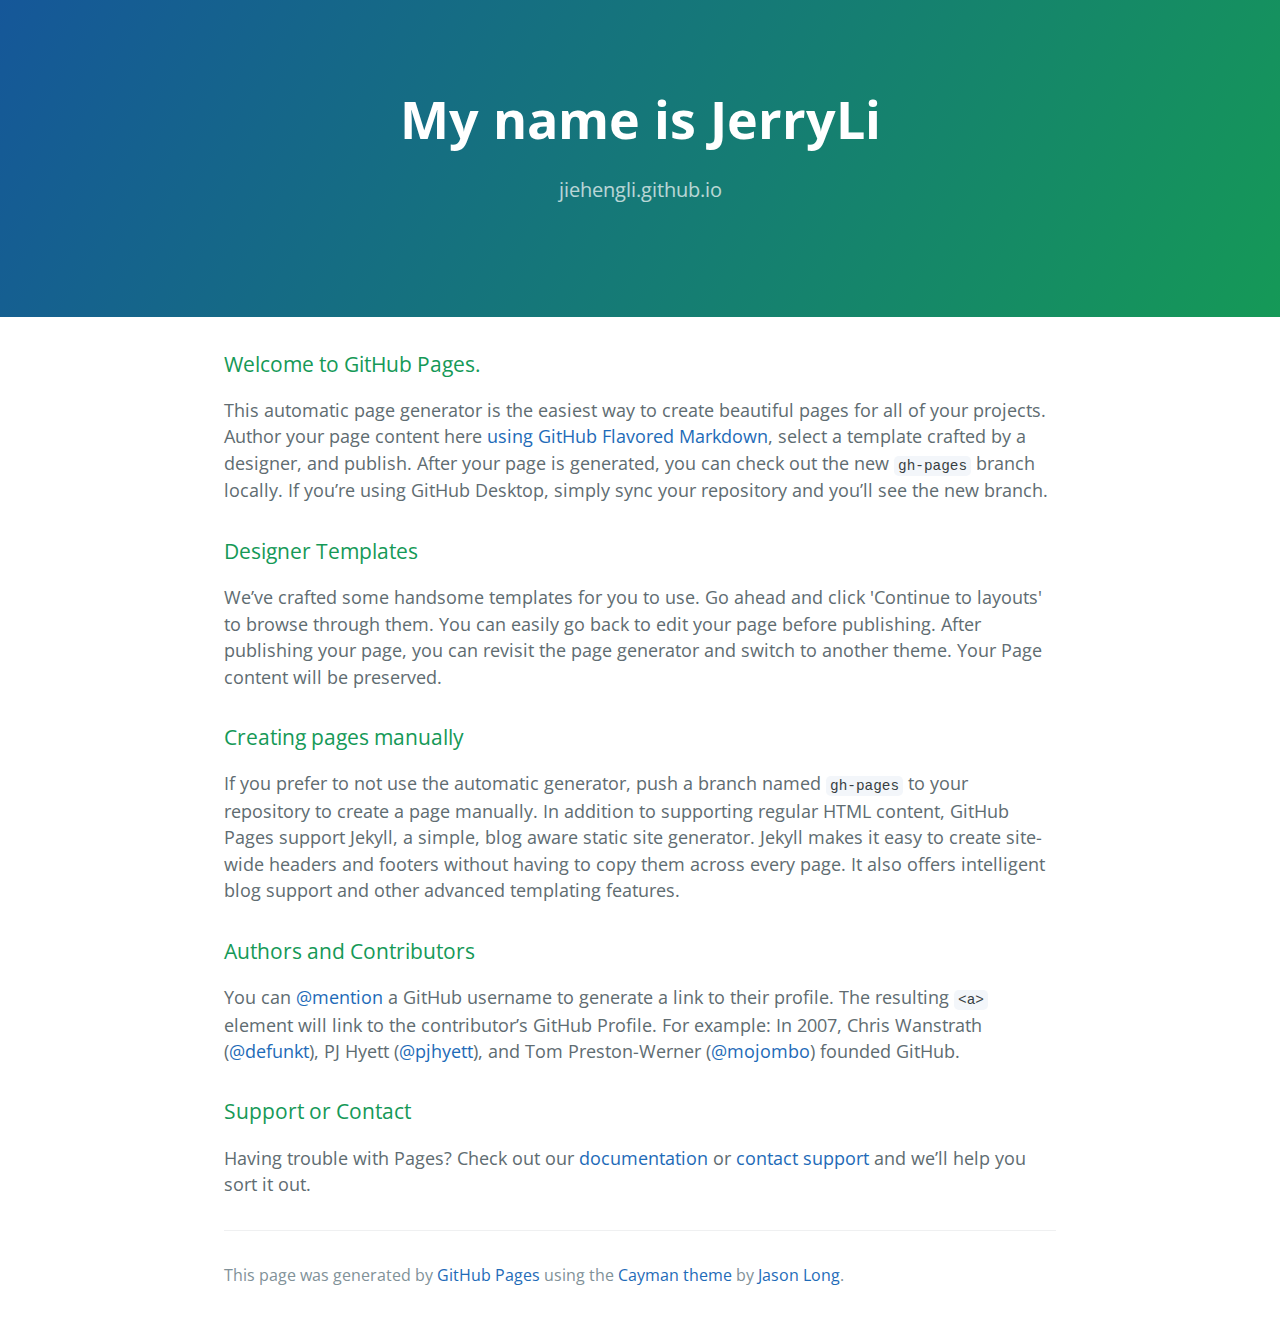
<file: index1.html>
<!DOCTYPE html>
<html lang="en-us">
  <head>
    <meta charset="UTF-8">
    <title>Jiehengli.GitHub.io by jiehengli</title>
    <meta name="viewport" content="width=device-width, initial-scale=1">
    <link rel="stylesheet" type="text/css" href="stylesheets/normalize.css" media="screen">
    <link href='https://fonts.googleapis.com/css?family=Open+Sans:400,700' rel='stylesheet' type='text/css'>
    <link rel="stylesheet" type="text/css" href="stylesheets/stylesheet.css" media="screen">
    <link rel="stylesheet" type="text/css" href="stylesheets/github-light.css" media="screen">
  </head>
  <body>
    <section class="page-header">
      <h1 class="project-name">My name is JerryLi</h1>
      <h2 class="project-tagline">jiehengli.github.io</h2>
    </section>

    <section class="main-content">
      <h3>
<a id="welcome-to-github-pages" class="anchor" href="#welcome-to-github-pages" aria-hidden="true"><span aria-hidden="true" class="octicon octicon-link"></span></a>Welcome to GitHub Pages.</h3>

<p>This automatic page generator is the easiest way to create beautiful pages for all of your projects. Author your page content here <a href="https://guides.github.com/features/mastering-markdown/">using GitHub Flavored Markdown</a>, select a template crafted by a designer, and publish. After your page is generated, you can check out the new <code>gh-pages</code> branch locally. If you’re using GitHub Desktop, simply sync your repository and you’ll see the new branch.</p>

<h3>
<a id="designer-templates" class="anchor" href="#designer-templates" aria-hidden="true"><span aria-hidden="true" class="octicon octicon-link"></span></a>Designer Templates</h3>

<p>We’ve crafted some handsome templates for you to use. Go ahead and click 'Continue to layouts' to browse through them. You can easily go back to edit your page before publishing. After publishing your page, you can revisit the page generator and switch to another theme. Your Page content will be preserved.</p>

<h3>
<a id="creating-pages-manually" class="anchor" href="#creating-pages-manually" aria-hidden="true"><span aria-hidden="true" class="octicon octicon-link"></span></a>Creating pages manually</h3>

<p>If you prefer to not use the automatic generator, push a branch named <code>gh-pages</code> to your repository to create a page manually. In addition to supporting regular HTML content, GitHub Pages support Jekyll, a simple, blog aware static site generator. Jekyll makes it easy to create site-wide headers and footers without having to copy them across every page. It also offers intelligent blog support and other advanced templating features.</p>

<h3>
<a id="authors-and-contributors" class="anchor" href="#authors-and-contributors" aria-hidden="true"><span aria-hidden="true" class="octicon octicon-link"></span></a>Authors and Contributors</h3>

<p>You can <a href="https://help.github.com/articles/basic-writing-and-formatting-syntax/#mentioning-users-and-teams" class="user-mention">@mention</a> a GitHub username to generate a link to their profile. The resulting <code>&lt;a&gt;</code> element will link to the contributor’s GitHub Profile. For example: In 2007, Chris Wanstrath (<a href="https://github.com/defunkt" class="user-mention">@defunkt</a>), PJ Hyett (<a href="https://github.com/pjhyett" class="user-mention">@pjhyett</a>), and Tom Preston-Werner (<a href="https://github.com/mojombo" class="user-mention">@mojombo</a>) founded GitHub.</p>

<h3>
<a id="support-or-contact" class="anchor" href="#support-or-contact" aria-hidden="true"><span aria-hidden="true" class="octicon octicon-link"></span></a>Support or Contact</h3>

<p>Having trouble with Pages? Check out our <a href="https://help.github.com/pages">documentation</a> or <a href="https://github.com/contact">contact support</a> and we’ll help you sort it out.</p>

      <footer class="site-footer">

        <span class="site-footer-credits">This page was generated by <a href="https://pages.github.com">GitHub Pages</a> using the <a href="https://github.com/jasonlong/cayman-theme">Cayman theme</a> by <a href="https://twitter.com/jasonlong">Jason Long</a>.</span>
      </footer>

    </section>

  
  </body>
</html>
</file>
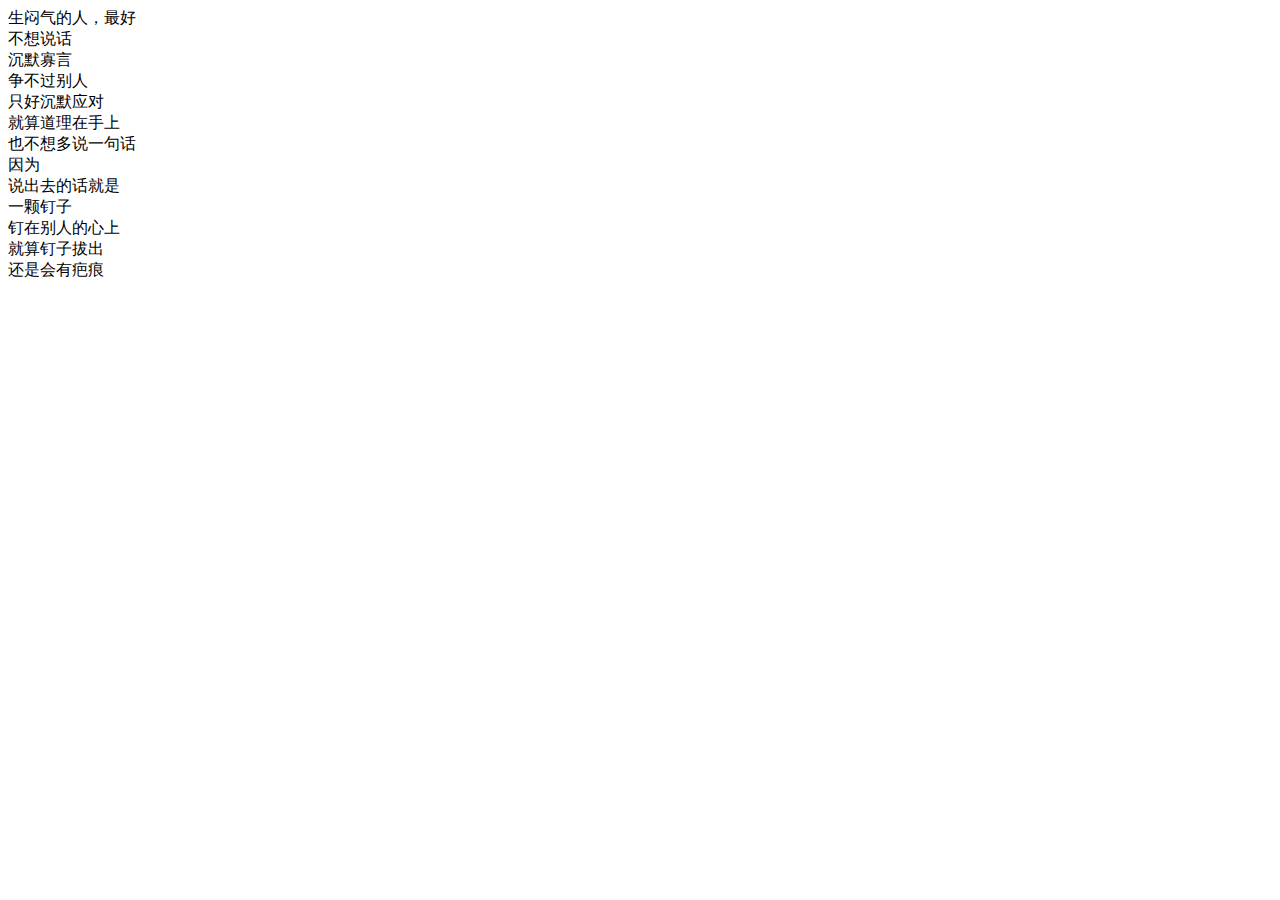
<file: easyLife/beSilence.html>
<!doctype html>
<html lang="en">
<head>
    <meta charset="UTF-8">
    <title>BeSilence</title>
</head>
<body>
生闷气的人，最好<br/>
不想说话<br/>
沉默寡言<br/>
争不过别人<br/>
只好沉默应对<br/>
就算道理在手上<br/>
也不想多说一句话<br/>
因为<br/>
说出去的话就是<br/>
一颗钉子<br/>
钉在别人的心上<br/>
就算钉子拔出<br/>
还是会有疤痕<br/>
</body>
</html>
</file>
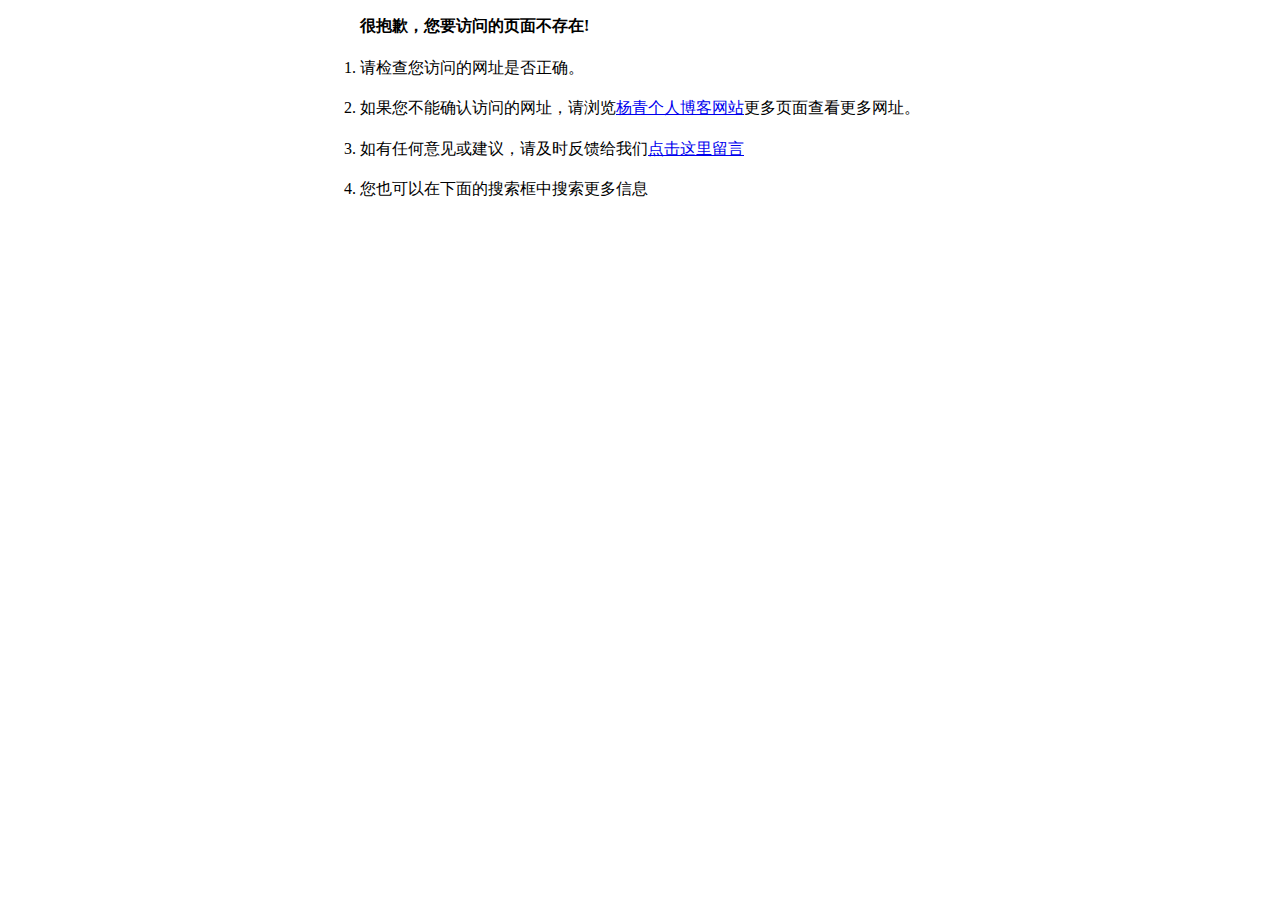
<file: files/nf.htm>
﻿<!doctype html>
<html>
<head>
<meta charset="gb2312">
<title>404</title>
<meta name="keywords" content="杨青个人博客网站,杨青个人网站，杨青博客,个人博客,个人网站" />
<meta name="description" content="杨青个人原创博客，提供个人博客，个人网站源码分享，喜欢的朋友可以直接下载。如果需要整站asp代码，请到留言版留下你的邮箱..." />
<!--[if lt IE 9]>
<script src="js/modernizr.js"></script>
<![endif]-->
<style>
ul{width:600px;margin:auto}
ul li{ list-style-type: decimal; line-height:1.9; margin:0 0 10px 0}
</style>
</head>
<body>
<script type="text/javascript" src="http://www.qq.com/404/search_children.js?edition=small" charset="utf-8"></script>
<ul>
  <p><strong>很抱歉，您要访问的页面不存在!</strong></p>
  <li>请检查您访问的网址是否正确。</li>
  <li>如果您不能确认访问的网址，请浏览<a href="http://www.yangqq.com">杨青个人博客网站</a>更多页面查看更多网址。</li>
  <li>如有任何意见或建议，请及时反馈给我们<a href="/e/tool/gbook/?bid=1">点击这里留言</a></li>
  <li>您也可以在下面的搜索框中搜索更多信息</li>
     <script>
  (function() {
    var cx = '014611787770111005237:y0o6ob8futa';
    var gcse = document.createElement('script');
    gcse.type = 'text/javascript';
    gcse.async = true;
    gcse.src = (document.location.protocol == 'https:' ? 'https:' : 'http:') +
        '//www.google.com/cse/cse.js?cx=' + cx;
    var s = document.getElementsByTagName('script')[0];
    s.parentNode.insertBefore(gcse, s);
  })();
</script>
<gcse:search></gcse:search>
</ul>
</body>
</html>
</file>
<file: stylesheets/stylesheet.css>
* {
  box-sizing: border-box; }

body {
  padding: 0;
  margin: 0;
  font-family: "Open Sans", "Helvetica Neue", Helvetica, Arial, sans-serif;
  font-size: 16px;
  line-height: 1.5;
  color: #606c71; }

a {
  color: #1e6bb8;
  text-decoration: none; }
  a:hover {
    text-decoration: underline; }

.btn {
  display: inline-block;
  margin-bottom: 1rem;
  color: rgba(255, 255, 255, 0.7);
  background-color: rgba(255, 255, 255, 0.08);
  border-color: rgba(255, 255, 255, 0.2);
  border-style: solid;
  border-width: 1px;
  border-radius: 0.3rem;
  transition: color 0.2s, background-color 0.2s, border-color 0.2s; }
  .btn + .btn {
    margin-left: 1rem; }

.btn:hover {
  color: rgba(255, 255, 255, 0.8);
  text-decoration: none;
  background-color: rgba(255, 255, 255, 0.2);
  border-color: rgba(255, 255, 255, 0.3); }

@media screen and (min-width: 64em) {
  .btn {
    padding: 0.75rem 1rem; } }

@media screen and (min-width: 42em) and (max-width: 64em) {
  .btn {
    padding: 0.6rem 0.9rem;
    font-size: 0.9rem; } }

@media screen and (max-width: 42em) {
  .btn {
    display: block;
    width: 100%;
    padding: 0.75rem;
    font-size: 0.9rem; }
    .btn + .btn {
      margin-top: 1rem;
      margin-left: 0; } }

.page-header {
  color: #fff;
  text-align: center;
  background-color: #159957;
  background-image: linear-gradient(120deg, #155799, #159957); }

@media screen and (min-width: 64em) {
  .page-header {
    padding: 5rem 6rem; } }

@media screen and (min-width: 42em) and (max-width: 64em) {
  .page-header {
    padding: 3rem 4rem; } }

@media screen and (max-width: 42em) {
  .page-header {
    padding: 2rem 1rem; } }

.project-name {
  margin-top: 0;
  margin-bottom: 0.1rem; }

@media screen and (min-width: 64em) {
  .project-name {
    font-size: 3.25rem; } }

@media screen and (min-width: 42em) and (max-width: 64em) {
  .project-name {
    font-size: 2.25rem; } }

@media screen and (max-width: 42em) {
  .project-name {
    font-size: 1.75rem; } }

.project-tagline {
  margin-bottom: 2rem;
  font-weight: normal;
  opacity: 0.7; }

@media screen and (min-width: 64em) {
  .project-tagline {
    font-size: 1.25rem; } }

@media screen and (min-width: 42em) and (max-width: 64em) {
  .project-tagline {
    font-size: 1.15rem; } }

@media screen and (max-width: 42em) {
  .project-tagline {
    font-size: 1rem; } }

.main-content :first-child {
  margin-top: 0; }
.main-content img {
  max-width: 100%; }
.main-content h1, .main-content h2, .main-content h3, .main-content h4, .main-content h5, .main-content h6 {
  margin-top: 2rem;
  margin-bottom: 1rem;
  font-weight: normal;
  color: #159957; }
.main-content p {
  margin-bottom: 1em; }
.main-content code {
  padding: 2px 4px;
  font-family: Consolas, "Liberation Mono", Menlo, Courier, monospace;
  font-size: 0.9rem;
  color: #383e41;
  background-color: #f3f6fa;
  border-radius: 0.3rem; }
.main-content pre {
  padding: 0.8rem;
  margin-top: 0;
  margin-bottom: 1rem;
  font: 1rem Consolas, "Liberation Mono", Menlo, Courier, monospace;
  color: #567482;
  word-wrap: normal;
  background-color: #f3f6fa;
  border: solid 1px #dce6f0;
  border-radius: 0.3rem; }
  .main-content pre > code {
    padding: 0;
    margin: 0;
    font-size: 0.9rem;
    color: #567482;
    word-break: normal;
    white-space: pre;
    background: transparent;
    border: 0; }
.main-content .highlight {
  margin-bottom: 1rem; }
  .main-content .highlight pre {
    margin-bottom: 0;
    word-break: normal; }
.main-content .highlight pre, .main-content pre {
  padding: 0.8rem;
  overflow: auto;
  font-size: 0.9rem;
  line-height: 1.45;
  border-radius: 0.3rem; }
.main-content pre code, .main-content pre tt {
  display: inline;
  max-width: initial;
  padding: 0;
  margin: 0;
  overflow: initial;
  line-height: inherit;
  word-wrap: normal;
  background-color: transparent;
  border: 0; }
  .main-content pre code:before, .main-content pre code:after, .main-content pre tt:before, .main-content pre tt:after {
    content: normal; }
.main-content ul, .main-content ol {
  margin-top: 0; }
.main-content blockquote {
  padding: 0 1rem;
  margin-left: 0;
  color: #819198;
  border-left: 0.3rem solid #dce6f0; }
  .main-content blockquote > :first-child {
    margin-top: 0; }
  .main-content blockquote > :last-child {
    margin-bottom: 0; }
.main-content table {
  display: block;
  width: 100%;
  overflow: auto;
  word-break: normal;
  word-break: keep-all; }
  .main-content table th {
    font-weight: bold; }
  .main-content table th, .main-content table td {
    padding: 0.5rem 1rem;
    border: 1px solid #e9ebec; }
.main-content dl {
  padding: 0; }
  .main-content dl dt {
    padding: 0;
    margin-top: 1rem;
    font-size: 1rem;
    font-weight: bold; }
  .main-content dl dd {
    padding: 0;
    margin-bottom: 1rem; }
.main-content hr {
  height: 2px;
  padding: 0;
  margin: 1rem 0;
  background-color: #eff0f1;
  border: 0; }

@media screen and (min-width: 64em) {
  .main-content {
    max-width: 64rem;
    padding: 2rem 6rem;
    margin: 0 auto;
    font-size: 1.1rem; } }

@media screen and (min-width: 42em) and (max-width: 64em) {
  .main-content {
    padding: 2rem 4rem;
    font-size: 1.1rem; } }

@media screen and (max-width: 42em) {
  .main-content {
    padding: 2rem 1rem;
    font-size: 1rem; } }

.site-footer {
  padding-top: 2rem;
  margin-top: 2rem;
  border-top: solid 1px #eff0f1; }

.site-footer-owner {
  display: block;
  font-weight: bold; }

.site-footer-credits {
  color: #819198; }

@media screen and (min-width: 64em) {
  .site-footer {
    font-size: 1rem; } }

@media screen and (min-width: 42em) and (max-width: 64em) {
  .site-footer {
    font-size: 1rem; } }

@media screen and (max-width: 42em) {
  .site-footer {
    font-size: 0.9rem; } }
</file>
<file: stylesheets/github-light.css>
/*
The MIT License (MIT)

Copyright (c) 2015 GitHub, Inc.

Permission is hereby granted, free of charge, to any person obtaining a copy
of this software and associated documentation files (the "Software"), to deal
in the Software without restriction, including without limitation the rights
to use, copy, modify, merge, publish, distribute, sublicense, and/or sell
copies of the Software, and to permit persons to whom the Software is
furnished to do so, subject to the following conditions:

The above copyright notice and this permission notice shall be included in all
copies or substantial portions of the Software.

THE SOFTWARE IS PROVIDED "AS IS", WITHOUT WARRANTY OF ANY KIND, EXPRESS OR
IMPLIED, INCLUDING BUT NOT LIMITED TO THE WARRANTIES OF MERCHANTABILITY,
FITNESS FOR A PARTICULAR PURPOSE AND NONINFRINGEMENT. IN NO EVENT SHALL THE
AUTHORS OR COPYRIGHT HOLDERS BE LIABLE FOR ANY CLAIM, DAMAGES OR OTHER
LIABILITY, WHETHER IN AN ACTION OF CONTRACT, TORT OR OTHERWISE, ARISING FROM,
OUT OF OR IN CONNECTION WITH THE SOFTWARE OR THE USE OR OTHER DEALINGS IN THE
SOFTWARE.

*/

.pl-c /* comment */ {
  color: #969896;
}

.pl-c1      /* constant, markup.raw, meta.diff.header, meta.module-reference, meta.property-name, support, support.constant, support.variable, variable.other.constant */,
.pl-s .pl-v /* string variable */ {
  color: #0086b3;
}

.pl-e  /* entity */,
.pl-en /* entity.name */ {
  color: #795da3;
}

.pl-s .pl-s1 /* string source */,
.pl-smi      /* storage.modifier.import, storage.modifier.package, storage.type.java, variable.other, variable.parameter.function */ {
  color: #333;
}

.pl-ent /* entity.name.tag */ {
  color: #63a35c;
}

.pl-k /* keyword, storage, storage.type */ {
  color: #a71d5d;
}

.pl-pds              /* punctuation.definition.string, string.regexp.character-class */,
.pl-s                /* string */,
.pl-s .pl-pse .pl-s1 /* string punctuation.section.embedded source */,
.pl-sr               /* string.regexp */,
.pl-sr .pl-cce       /* string.regexp constant.character.escape */,
.pl-sr .pl-sra       /* string.regexp string.regexp.arbitrary-repitition */,
.pl-sr .pl-sre       /* string.regexp source.ruby.embedded */ {
  color: #183691;
}

.pl-v /* variable */ {
  color: #ed6a43;
}

.pl-id /* invalid.deprecated */ {
  color: #b52a1d;
}

.pl-ii /* invalid.illegal */ {
  background-color: #b52a1d;
  color: #f8f8f8;
}

.pl-sr .pl-cce /* string.regexp constant.character.escape */ {
  color: #63a35c;
  font-weight: bold;
}

.pl-ml /* markup.list */ {
  color: #693a17;
}

.pl-mh        /* markup.heading */,
.pl-mh .pl-en /* markup.heading entity.name */,
.pl-ms        /* meta.separator */ {
  color: #1d3e81;
  font-weight: bold;
}

.pl-mq /* markup.quote */ {
  color: #008080;
}

.pl-mi /* markup.italic */ {
  color: #333;
  font-style: italic;
}

.pl-mb /* markup.bold */ {
  color: #333;
  font-weight: bold;
}

.pl-md /* markup.deleted, meta.diff.header.from-file */ {
  background-color: #ffecec;
  color: #bd2c00;
}

.pl-mi1 /* markup.inserted, meta.diff.header.to-file */ {
  background-color: #eaffea;
  color: #55a532;
}

.pl-mdr /* meta.diff.range */ {
  color: #795da3;
  font-weight: bold;
}

.pl-mo /* meta.output */ {
  color: #1d3e81;
}
</file>
